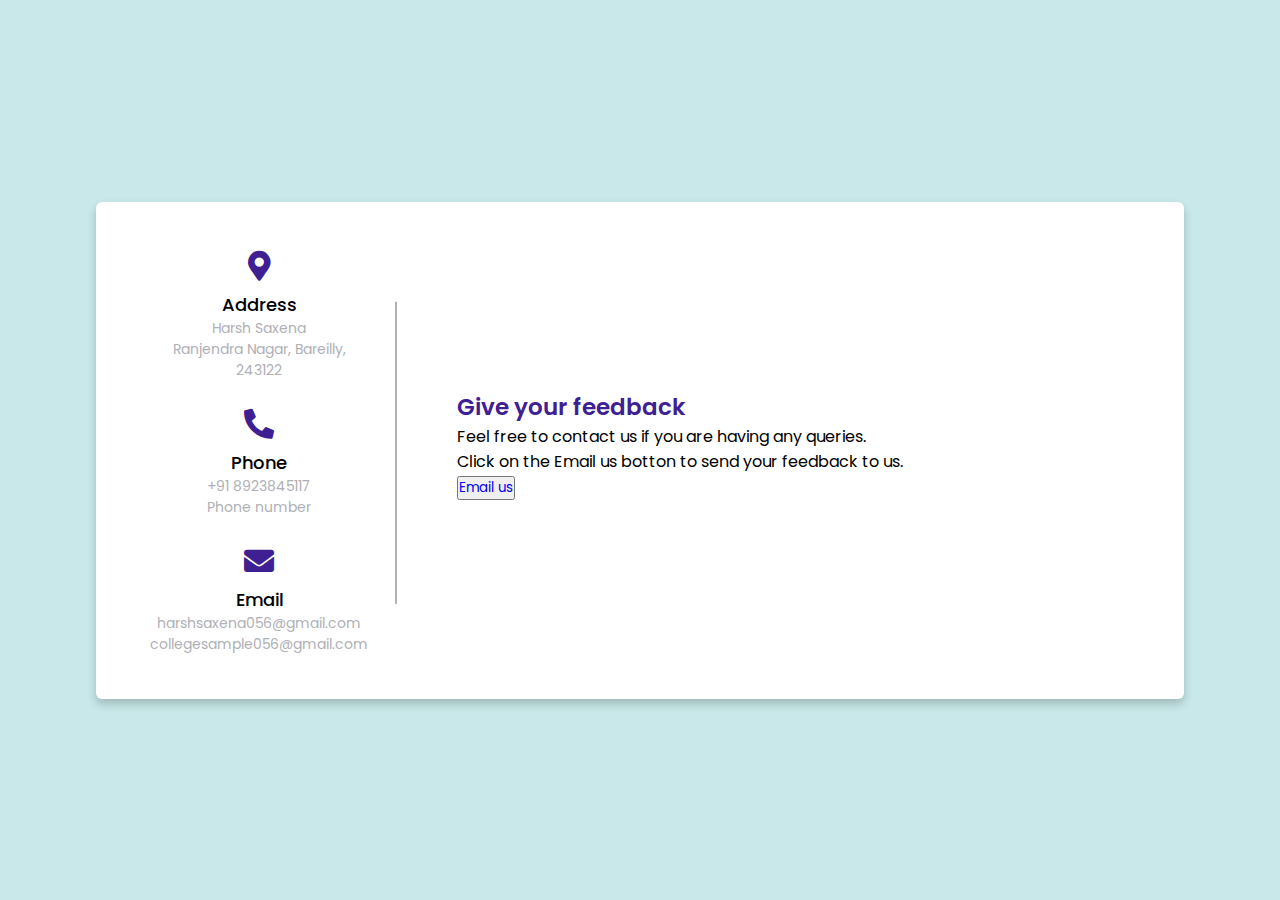
<file: contact.html>
<!DOCTYPE html>
<!-- Created By CodingLab - www.codinglabweb.com -->
<html lang="en" dir="ltr">
  <head>
    <meta charset="UTF-8">
   <!-- <title> Responsive Contact Us Form  | CodingLab </title>-->
    <link rel="stylesheet" href="contact.css">
    <!-- Fontawesome CDN Link -->
    <link rel="stylesheet" href="https://cdnjs.cloudflare.com/ajax/libs/font-awesome/5.15.2/css/all.min.css"/>
     <meta name="viewport" content="width=device-width, initial-scale=1.0">
   </head>
<body>
  <div class="container">
    <div class="content">
      <div class="left-side">
        <div class="address details">
          <i class="fas fa-map-marker-alt"></i>
          <div class="topic">Address</div>
          <div class="text-one">Harsh Saxena</div>
          <div class="text-two">Ranjendra Nagar, 
            Bareilly, 243122</div>  
        </div>
        <div class="phone details">
          <i class="fas fa-phone-alt"></i>
          <div class="topic">Phone</div>
          <div class="text-one">+91 8923845117</div>
          <div class="text-two">Phone number</div>
        </div>
        <div class="email details">
          <i class="fas fa-envelope"></i>
          <div class="topic">Email</div>
          <div class="text-one">harshsaxena056@gmail.com</div>
          <div class="text-two">collegesample056@gmail.com</div>
        </div>
      </div>
      <div class="right-side">
        <div class="topic-text">Give your feedback</div>
        <p>Feel free to contact us if you are having any queries.</p>
        <p>Click on the Email us botton to send your feedback to us.</p>
        <button><a href="https://formsubmit.co/el/yowoxi" style="text-decoration : none;">Email us</a></button>
    </div>
    </div>
  </div>
</body>
</html>
</file>
<file: contact.css>
/* Google Font CDN Link */
@import url('https://fonts.googleapis.com/css2?family=Poppins:wght@200;300;400;500;600;700&display=swap');
*{
  margin: 0;
  padding: 0;
  box-sizing: border-box;
  font-family: "Poppins" , sans-serif;
}
body{
  min-height: 100vh;
  width: 100%;
  background: #c8e8e9;
  display: flex;
  align-items: center;
  justify-content: center;
}
.container{
  width: 85%;
  background: #fff;
  border-radius: 6px;
  padding: 20px 60px 30px 40px;
  box-shadow: 0 5px 10px rgba(0, 0, 0, 0.2);
}
.container .content{
  display: flex;
  align-items: center;
  justify-content: space-between;
}
.container .content .left-side{
  width: 25%;
  height: 100%;
  display: flex;
  flex-direction: column;
  align-items: center;
  justify-content: center;
  margin-top: 15px;
  position: relative;
}
.content .left-side::before{
  content: '';
  position: absolute;
  height: 70%;
  width: 2px;
  right: -15px;
  top: 50%;
  transform: translateY(-50%);
  background: #afafb6;
}
.content .left-side .details{
  margin: 14px;
  text-align: center;
}
.content .left-side .details i{
  font-size: 30px;
  color: #3e2093;
  margin-bottom: 10px;
}
.content .left-side .details .topic{
  font-size: 18px;
  font-weight: 500;
}
.content .left-side .details .text-one,
.content .left-side .details .text-two{
  font-size: 14px;
  color: #afafb6;
}
.container .content .right-side{
  width: 75%;
  margin-left: 75px;
}
.content .right-side .topic-text{
  font-size: 23px;
  font-weight: 600;
  color: #3e2093;
}
.right-side .input-box{
  height: 50px;
  width: 100%;
  margin: 12px 0;
}
.right-side .input-box input,
.right-side .input-box textarea{
  height: 100%;
  width: 100%;
  border: none;
  outline: none;
  font-size: 16px;
  background: #F0F1F8;
  border-radius: 6px;
  padding: 0 15px;
  resize: none;
}
.right-side .message-box{
  min-height: 110px;
}
.right-side .input-box textarea{
  padding-top: 6px;
}
.right-side .button{
  display: inline-block;
  margin-top: 12px;
}
.right-side .button input[type="button"]{
  color: #fff;
  font-size: 18px;
  outline: none;
  border: none;
  padding: 8px 16px;
  border-radius: 6px;
  background: #3e2093;
  cursor: pointer;
  transition: all 0.3s ease;
}
.button input[type="button"]:hover{
  background: #5029bc;
}

@media (max-width: 950px) {
  .container{
    width: 90%;
    padding: 30px 40px 40px 35px ;
  }
  .container .content .right-side{
   width: 75%;
   margin-left: 55px;
}
}
@media (max-width: 820px) {
  .container{
    margin: 40px 0;
    height: 100%;
  }
  .container .content{
    flex-direction: column-reverse;
  }
 .container .content .left-side{
   width: 100%;
   flex-direction: row;
   margin-top: 40px;
   justify-content: center;
   flex-wrap: wrap;
 }
 .container .content .left-side::before{
   display: none;
 }
 .container .content .right-side{
   width: 100%;
   margin-left: 0;
 }
}
</file>
